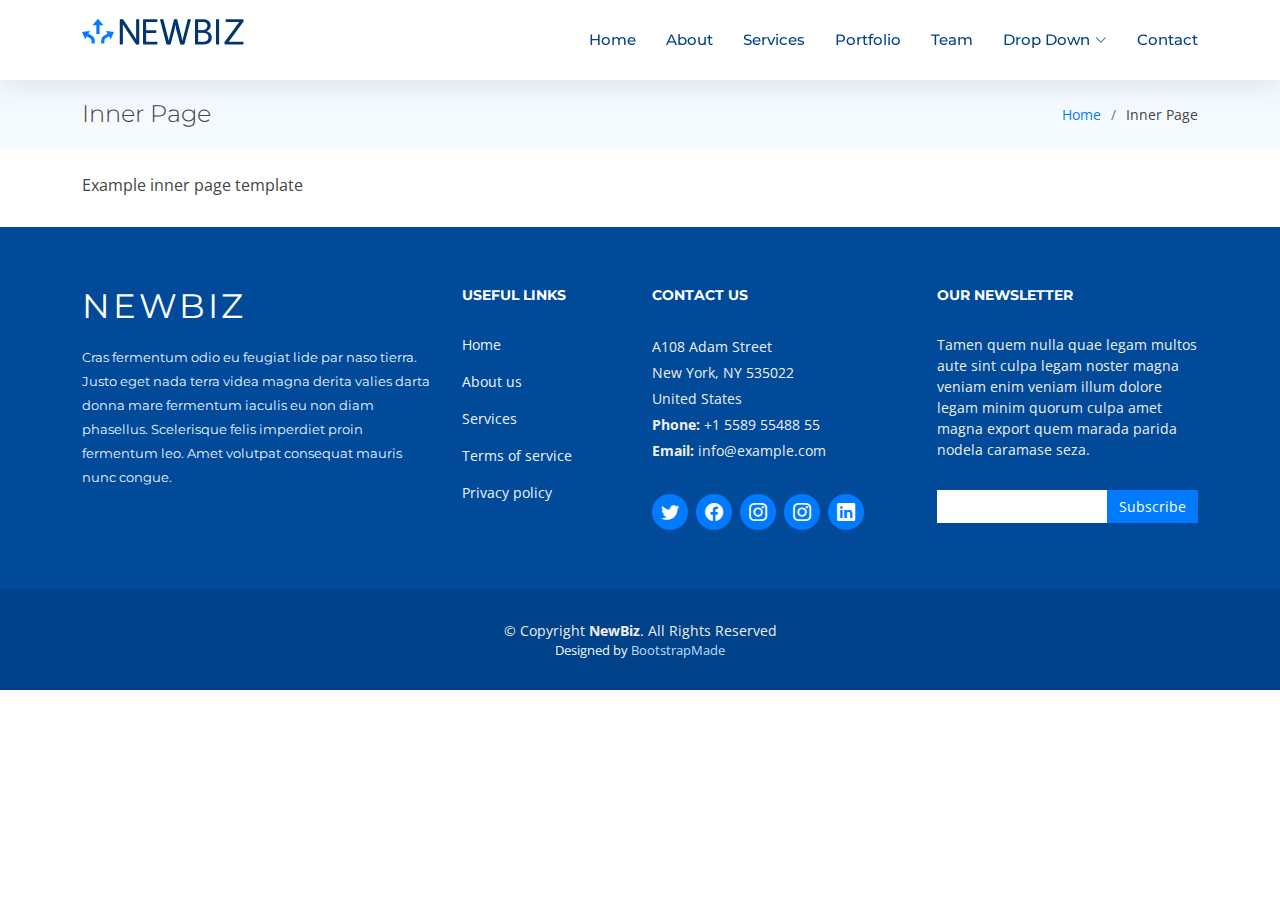
<file: NewBiz/inner-page.html>
<!DOCTYPE html>
<html lang="en">

<head>
  <meta charset="utf-8">
  <meta content="width=device-width, initial-scale=1.0" name="viewport">

  <title>Inner Page - NewBiz Bootstrap Template</title>
  <meta content="" name="description">
  <meta content="" name="keywords">

  <!-- Favicons -->
  <link href="assets/img/favicon.png" rel="icon">
  <link href="assets/img/apple-touch-icon.png" rel="apple-touch-icon">

  <!-- Google Fonts -->
  <link href="https://fonts.googleapis.com/css?family=Open+Sans:300,300i,400,400i,600,600i,700,700i|Montserrat:300,400,500,700" rel="stylesheet">

  <!-- Vendor CSS Files -->
  <link href="assets/vendor/aos/aos.css" rel="stylesheet">
  <link href="assets/vendor/bootstrap/css/bootstrap.min.css" rel="stylesheet">
  <link href="assets/vendor/bootstrap-icons/bootstrap-icons.css" rel="stylesheet">
  <link href="assets/vendor/glightbox/css/glightbox.min.css" rel="stylesheet">
  <link href="assets/vendor/swiper/swiper-bundle.min.css" rel="stylesheet">

  <!-- Template Main CSS File -->
  <link href="assets/css/style.css" rel="stylesheet">

  <!-- =======================================================
  * Template Name: NewBiz - v4.9.1
  * Template URL: https://bootstrapmade.com/newbiz-bootstrap-business-template/
  * Author: BootstrapMade.com
  * License: https://bootstrapmade.com/license/
  ======================================================== -->
</head>

<body>

  <!-- ======= Header ======= -->
  <header id="header" class="fixed-top d-flex align-items-center">
    <div class="container d-flex justify-content-between">

      <div class="logo">
        <!-- Uncomment below if you prefer to use an text logo -->
        <!-- <h1><a href="index.html">NewBiz</a></h1> -->
        <a href="index.html"><img src="assets/img/logo.png" alt="" class="img-fluid"></a>
      </div>

      <nav id="navbar" class="navbar">
        <ul>
          <li><a class="nav-link scrollto " href="#hero">Home</a></li>
          <li><a class="nav-link scrollto" href="#about">About</a></li>
          <li><a class="nav-link scrollto" href="#services">Services</a></li>
          <li><a class="nav-link scrollto " href="#portfolio">Portfolio</a></li>
          <li><a class="nav-link scrollto" href="#team">Team</a></li>
          <li class="dropdown"><a href="#"><span>Drop Down</span> <i class="bi bi-chevron-down"></i></a>
            <ul>
              <li><a href="#">Drop Down 1</a></li>
              <li class="dropdown"><a href="#"><span>Deep Drop Down</span> <i class="bi bi-chevron-right"></i></a>
                <ul>
                  <li><a href="#">Deep Drop Down 1</a></li>
                  <li><a href="#">Deep Drop Down 2</a></li>
                  <li><a href="#">Deep Drop Down 3</a></li>
                  <li><a href="#">Deep Drop Down 4</a></li>
                  <li><a href="#">Deep Drop Down 5</a></li>
                </ul>
              </li>
              <li><a href="#">Drop Down 2</a></li>
              <li><a href="#">Drop Down 3</a></li>
              <li><a href="#">Drop Down 4</a></li>
            </ul>
          </li>
          <li><a class="nav-link scrollto" href="#contact">Contact</a></li>
        </ul>
        <i class="bi bi-list mobile-nav-toggle"></i>
      </nav><!-- .navbar -->

    </div>
  </header><!-- #header -->

  <main id="main">

    <!-- ======= Breadcrumbs Section ======= -->
    <section class="breadcrumbs">
      <div class="container">

        <div class="d-flex justify-content-between align-items-center">
          <h2>Inner Page</h2>
          <ol>
            <li><a href="index.html">Home</a></li>
            <li>Inner Page</li>
          </ol>
        </div>

      </div>
    </section><!-- End Breadcrumbs Section -->

    <section class="inner-page pt-4">
      <div class="container">
        <p>
          Example inner page template
        </p>
      </div>
    </section>

  </main><!-- End #main -->

  <!-- ======= Footer ======= -->
  <footer id="footer">
    <div class="footer-top">
      <div class="container">
        <div class="row">

          <div class="col-lg-4 col-md-6 footer-info">
            <h3>NewBiz</h3>
            <p>Cras fermentum odio eu feugiat lide par naso tierra. Justo eget nada terra videa magna derita valies darta donna mare fermentum iaculis eu non diam phasellus. Scelerisque felis imperdiet proin fermentum leo. Amet volutpat consequat mauris nunc congue.</p>
          </div>

          <div class="col-lg-2 col-md-6 footer-links">
            <h4>Useful Links</h4>
            <ul>
              <li><a href="#">Home</a></li>
              <li><a href="#">About us</a></li>
              <li><a href="#">Services</a></li>
              <li><a href="#">Terms of service</a></li>
              <li><a href="#">Privacy policy</a></li>
            </ul>
          </div>

          <div class="col-lg-3 col-md-6 footer-contact">
            <h4>Contact Us</h4>
            <p>
              A108 Adam Street <br>
              New York, NY 535022<br>
              United States <br>
              <strong>Phone:</strong> +1 5589 55488 55<br>
              <strong>Email:</strong> info@example.com<br>
            </p>

            <div class="social-links">
              <a href="#" class="twitter"><i class="bi bi-twitter"></i></a>
              <a href="#" class="facebook"><i class="bi bi-facebook"></i></a>
              <a href="#" class="instagram"><i class="bi bi-instagram"></i></a>
              <a href="#" class="instagram"><i class="bi bi-instagram"></i></a>
              <a href="#" class="linkedin"><i class="bi bi-linkedin"></i></a>
            </div>

          </div>

          <div class="col-lg-3 col-md-6 footer-newsletter">
            <h4>Our Newsletter</h4>
            <p>Tamen quem nulla quae legam multos aute sint culpa legam noster magna veniam enim veniam illum dolore legam minim quorum culpa amet magna export quem marada parida nodela caramase seza.</p>
            <form action="" method="post">
              <input type="email" name="email"><input type="submit" value="Subscribe">
            </form>
          </div>

        </div>
      </div>
    </div>

    <div class="container">
      <div class="copyright">
        &copy; Copyright <strong>NewBiz</strong>. All Rights Reserved
      </div>
      <div class="credits">
        <!--
        All the links in the footer should remain intact.
        You can delete the links only if you purchased the pro version.
        Licensing information: https://bootstrapmade.com/license/
        Purchase the pro version with working PHP/AJAX contact form: https://bootstrapmade.com/buy/?theme=NewBiz
      -->
        Designed by <a href="https://bootstrapmade.com/">BootstrapMade</a>
      </div>
    </div>
  </footer><!-- End Footer -->

  <a href="#" class="back-to-top d-flex align-items-center justify-content-center"><i class="bi bi-arrow-up-short"></i></a>

  <!-- Vendor JS Files -->
  <script src="assets/vendor/purecounter/purecounter_vanilla.js"></script>
  <script src="assets/vendor/aos/aos.js"></script>
  <script src="assets/vendor/bootstrap/js/bootstrap.bundle.min.js"></script>
  <script src="assets/vendor/glightbox/js/glightbox.min.js"></script>
  <script src="assets/vendor/isotope-layout/isotope.pkgd.min.js"></script>
  <script src="assets/vendor/swiper/swiper-bundle.min.js"></script>
  <script src="assets/vendor/php-email-form/validate.js"></script>

  <!-- Template Main JS File -->
  <script src="assets/js/main.js"></script>

</body>

</html>
</file>
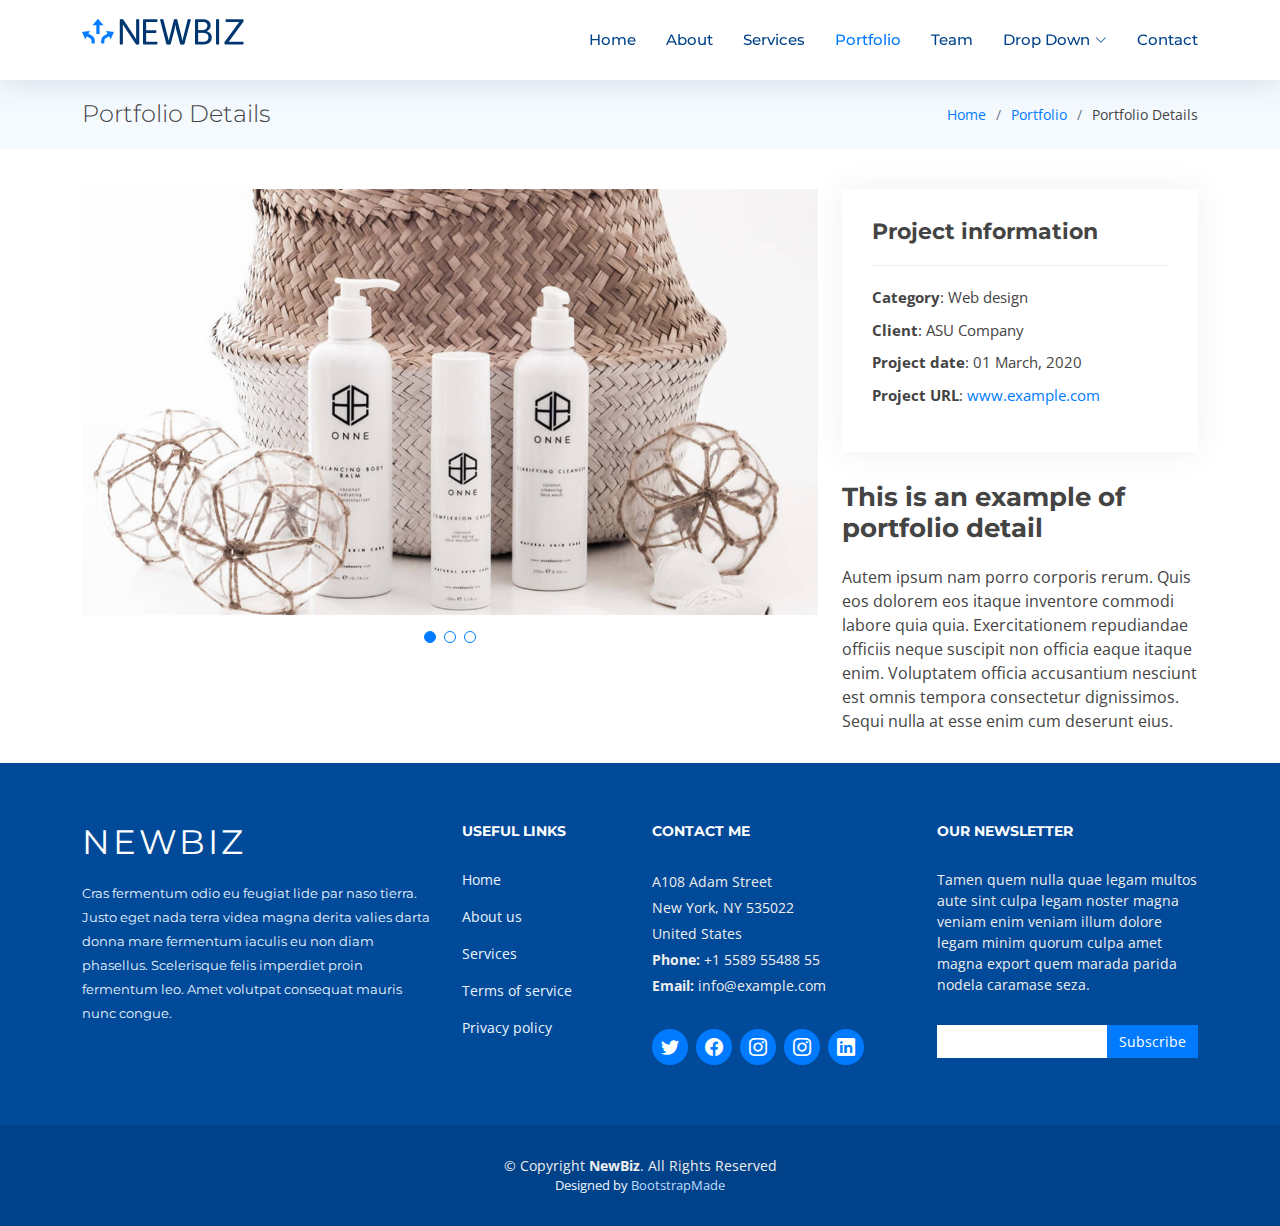
<file: NewBiz/portfolio-details.html>
<!DOCTYPE html>
<html lang="en">

<head>
  <meta charset="utf-8">
  <meta content="width=device-width, initial-scale=1.0" name="viewport">

  <title>Portfolio Details - NewBiz Bootstrap Template</title>
  <meta content="" name="description">
  <meta content="" name="keywords">

  <!-- Favicons -->
  <link href="assets/img/favicon.png" rel="icon">
  <link href="assets/img/apple-touch-icon.png" rel="apple-touch-icon">

  <!-- Google Fonts -->
  <link href="https://fonts.googleapis.com/css?family=Open+Sans:300,300i,400,400i,600,600i,700,700i|Montserrat:300,400,500,700" rel="stylesheet">

  <!-- Vendor CSS Files -->
  <link href="assets/vendor/aos/aos.css" rel="stylesheet">
  <link href="assets/vendor/bootstrap/css/bootstrap.min.css" rel="stylesheet">
  <link href="assets/vendor/bootstrap-icons/bootstrap-icons.css" rel="stylesheet">
  <link href="assets/vendor/glightbox/css/glightbox.min.css" rel="stylesheet">
  <link href="assets/vendor/swiper/swiper-bundle.min.css" rel="stylesheet">

  <!-- Template Main CSS File -->
  <link href="assets/css/style.css" rel="stylesheet">

  <!-- =======================================================
  * Template Name: NewBiz - v4.9.1
  * Template URL: https://bootstrapmade.com/newbiz-bootstrap-business-template/
  * Author: BootstrapMade.com
  * License: https://bootstrapmade.com/license/
  ======================================================== -->
</head>

<body>

  <!-- ======= Header ======= -->
  <header id="header" class="fixed-top d-flex align-items-center">
    <div class="container d-flex justify-content-between">

      <div class="logo">
        <!-- Uncomment below if you prefer to use an text logo -->
        <!-- <h1><a href="index.html">NewBiz</a></h1> -->
        <a href="index.html"><img src="assets/img/logo.png" alt="" class="img-fluid"></a>
      </div>

      <nav id="navbar" class="navbar">
        <ul>
          <li><a class="nav-link scrollto " href="#hero">Home</a></li>
          <li><a class="nav-link scrollto" href="#about">About</a></li>
          <li><a class="nav-link scrollto" href="#services">Services</a></li>
          <li><a class="nav-link scrollto active" href="#portfolio">Portfolio</a></li>
          <li><a class="nav-link scrollto" href="#team">Team</a></li>
          <li class="dropdown"><a href="#"><span>Drop Down</span> <i class="bi bi-chevron-down"></i></a>
            <ul>
              <li><a href="#">Drop Down 1</a></li>
              <li class="dropdown"><a href="#"><span>Deep Drop Down</span> <i class="bi bi-chevron-right"></i></a>
                <ul>
                  <li><a href="#">Deep Drop Down 1</a></li>
                  <li><a href="#">Deep Drop Down 2</a></li>
                  <li><a href="#">Deep Drop Down 3</a></li>
                  <li><a href="#">Deep Drop Down 4</a></li>
                  <li><a href="#">Deep Drop Down 5</a></li>
                </ul>
              </li>
              <li><a href="#">Drop Down 2</a></li>
              <li><a href="#">Drop Down 3</a></li>
              <li><a href="#">Drop Down 4</a></li>
            </ul>
          </li>
          <li><a class="nav-link scrollto" href="#contact">Contact</a></li>
        </ul>
        <i class="bi bi-list mobile-nav-toggle"></i>
      </nav><!-- .navbar -->

    </div>
  </header><!-- #header -->

  <main id="main">

    <!-- ======= Breadcrumbs Section ======= -->
    <section class="breadcrumbs">
      <div class="container">

        <div class="d-flex justify-content-between align-items-center">
          <h2>Portfolio Details</h2>
          <ol>
            <li><a href="index.html">Home</a></li>
            <li><a href="portfolio.html">Portfolio</a></li>
            <li>Portfolio Details</li>
          </ol>
        </div>

      </div>
    </section><!-- Breadcrumbs Section -->

    <!-- ======= Portfolio Details Section ======= -->
    <section id="portfolio-details" class="portfolio-details">
      <div class="container">

        <div class="row gy-4">

          <div class="col-lg-8">
            <div class="portfolio-details-slider swiper">
              <div class="swiper-wrapper align-items-center">

                <div class="swiper-slide">
                  <img src="assets/img/portfolio/portfolio-details-1.jpg" alt="">
                </div>

                <div class="swiper-slide">
                  <img src="assets/img/portfolio/portfolio-details-2.jpg" alt="">
                </div>

                <div class="swiper-slide">
                  <img src="assets/img/portfolio/portfolio-details-3.jpg" alt="">
                </div>

              </div>
              <div class="swiper-pagination"></div>
            </div>
          </div>

          <div class="col-lg-4">
            <div class="portfolio-info">
              <h3>Project information</h3>
              <ul>
                <li><strong>Category</strong>: Web design</li>
                <li><strong>Client</strong>: ASU Company</li>
                <li><strong>Project date</strong>: 01 March, 2020</li>
                <li><strong>Project URL</strong>: <a href="#">www.example.com</a></li>
              </ul>
            </div>
            <div class="portfolio-description">
              <h2>This is an example of portfolio detail</h2>
              <p>
                Autem ipsum nam porro corporis rerum. Quis eos dolorem eos itaque inventore commodi labore quia quia. Exercitationem repudiandae officiis neque suscipit non officia eaque itaque enim. Voluptatem officia accusantium nesciunt est omnis tempora consectetur dignissimos. Sequi nulla at esse enim cum deserunt eius.
              </p>
            </div>
          </div>

        </div>

      </div>
    </section><!-- End Portfolio Details Section -->

  </main><!-- End #main -->

  <!-- ======= Footer ======= -->
  <footer id="footer">
    <div class="footer-top">
      <div class="container">
        <div class="row">

          <div class="col-lg-4 col-md-6 footer-info">
            <h3>NewBiz</h3>
            <p>Cras fermentum odio eu feugiat lide par naso tierra. Justo eget nada terra videa magna derita valies darta donna mare fermentum iaculis eu non diam phasellus. Scelerisque felis imperdiet proin fermentum leo. Amet volutpat consequat mauris nunc congue.</p>
          </div>

          <div class="col-lg-2 col-md-6 footer-links">
            <h4>Useful Links</h4>
            <ul>
              <li><a href="#">Home</a></li>
              <li><a href="#">About us</a></li>
              <li><a href="#">Services</a></li>
              <li><a href="#">Terms of service</a></li>
              <li><a href="#">Privacy policy</a></li>
            </ul>
          </div>

          <div class="col-lg-3 col-md-6 footer-contact">
            <h4>CONTACT ME </h4>
            <p>
              A108 Adam Street <br>
              New York, NY 535022<br>
              United States <br>
              <strong>Phone:</strong> +1 5589 55488 55<br>
              <strong>Email:</strong> info@example.com<br>
            </p>

            <div class="social-links">
              <a href="#" class="twitter"><i class="bi bi-twitter"></i></a>
              <a href="#" class="facebook"><i class="bi bi-facebook"></i></a>
              <a href="#" class="instagram"><i class="bi bi-instagram"></i></a>
              <a href="#" class="instagram"><i class="bi bi-instagram"></i></a>
              <a href="#" class="linkedin"><i class="bi bi-linkedin"></i></a>
            </div>

          </div>

          <div class="col-lg-3 col-md-6 footer-newsletter">
            <h4>Our Newsletter</h4>
            <p>Tamen quem nulla quae legam multos aute sint culpa legam noster magna veniam enim veniam illum dolore legam minim quorum culpa amet magna export quem marada parida nodela caramase seza.</p>
            <form action="" method="post">
              <input type="email" name="email"><input type="submit" value="Subscribe">
            </form>
          </div>

        </div>
      </div>
    </div>

    <div class="container">
      <div class="copyright">
        &copy; Copyright <strong>NewBiz</strong>. All Rights Reserved
      </div>
      <div class="credits">
        <!--
        All the links in the footer should remain intact.
        You can delete the links only if you purchased the pro version.
        Licensing information: https://bootstrapmade.com/license/
        Purchase the pro version with working PHP/AJAX contact form: https://bootstrapmade.com/buy/?theme=NewBiz
      -->
        Designed by <a href="https://bootstrapmade.com/">BootstrapMade</a>
      </div>
    </div>
  </footer><!-- End Footer -->

  <a href="#" class="back-to-top d-flex align-items-center justify-content-center"><i class="bi bi-arrow-up-short"></i></a>

  <!-- Vendor JS Files -->
  <script src="assets/vendor/purecounter/purecounter_vanilla.js"></script>
  <script src="assets/vendor/aos/aos.js"></script>
  <script src="assets/vendor/bootstrap/js/bootstrap.bundle.min.js"></script>
  <script src="assets/vendor/glightbox/js/glightbox.min.js"></script>
  <script src="assets/vendor/isotope-layout/isotope.pkgd.min.js"></script>
  <script src="assets/vendor/swiper/swiper-bundle.min.js"></script>
  <script src="assets/vendor/php-email-form/validate.js"></script>

  <!-- Template Main JS File -->
  <script src="assets/js/main.js"></script>

</body>

</html>
</file>
<file: NewBiz/assets/css/style.css>
/**
* Template Name: NewBiz - v4.9.1
* Template URL: https://bootstrapmade.com/newbiz-bootstrap-business-template/
* Author: BootstrapMade.com
* License: https://bootstrapmade.com/license/
*/

/*--------------------------------------------------------------
# General
--------------------------------------------------------------*/
body {
  background: #fff;
  color: #444;
  font-family: "Open Sans", sans-serif;
}

a {
  color: #007bff;
  text-decoration: none;
  transition: 0.5s;
}

a:hover,
a:active,
a:focus {
  color: #0b6bd3;
  outline: none;
  text-decoration: none;
}

p {
  padding: 0;
  margin: 0 0 30px 0;
}

h1,
h2,
h3,
h4,
h5,
h6 {
  font-family: "Montserrat", sans-serif;
  font-weight: 400;
  margin: 0 0 20px 0;
  padding: 0;
}

/*--------------------------------------------------------------
# Back to top button
--------------------------------------------------------------*/
.back-to-top {
  position: fixed;
  visibility: hidden;
  opacity: 0;
  right: 15px;
  bottom: 15px;
  z-index: 996;
  background: #007bff;
  width: 40px;
  height: 40px;
  border-radius: 50px;
  transition: all 0.4s;
}

.back-to-top i {
  font-size: 28px;
  color: #fff;
  line-height: 0;
}

.back-to-top:hover {
  background: #2990ff;
  color: #fff;
}

.back-to-top.active {
  visibility: visible;
  opacity: 1;
}

/*--------------------------------------------------------------
# Header
--------------------------------------------------------------*/
#header {
  height: 80px;
  z-index: 997;
  transition: all 0.5s;
  background: #fff;
  box-shadow: 0px 0px 30px rgba(127, 137, 161, 0.3);
}

#header.header-scrolled {
  height: 60px;
}

#header .logo h1 {
  font-size: 36px;
  margin: 0;
  padding: 0;
  font-weight: 400;
  letter-spacing: 3px;
  text-transform: uppercase;
}

@media (max-width: 991px) {
  #header .logo h1 {
    font-size: 28px;
  }
}

#header .logo h1 a,
#header .logo h1 a:hover {
  color: #00366f;
  text-decoration: none;
}

#header .logo img {
  padding: 0;
  max-height: 26px;
}

/*--------------------------------------------------------------
# Navigation Menu
--------------------------------------------------------------*/
/**
* Desktop Navigation 
*/
.navbar {
  padding: 0;
}

.navbar ul {
  margin: 0;
  padding: 0;
  display: flex;
  list-style: none;
  align-items: center;
}

.navbar li {
  position: relative;
}

.navbar a,
.navbar a:focus {
  display: flex;
  align-items: center;
  justify-content: space-between;
  padding: 10px 0 10px 30px;
  font-family: "Montserrat", sans-serif;
  font-size: 15px;
  color: #004289;
  font-weight: 500;
  white-space: nowrap;
  transition: 0.3s;
}

.navbar a i,
.navbar a:focus i {
  font-size: 12px;
  line-height: 0;
  margin-left: 5px;
}

.navbar a:hover,
.navbar .active,
.navbar .active:focus,
.navbar li:hover>a {
  color: #007bff;
}

.navbar .dropdown ul {
  display: block;
  position: absolute;
  left: 14px;
  top: calc(100% + 30px);
  margin: 0;
  padding: 10px 0;
  z-index: 99;
  opacity: 0;
  visibility: hidden;
  background: #fff;
  box-shadow: 0px 0px 30px rgba(127, 137, 161, 0.25);
  transition: 0.3s;
}

.navbar .dropdown ul li {
  min-width: 200px;
}

.navbar .dropdown ul a {
  padding: 10px 20px;
  font-size: 14px;
  text-transform: none;
}

.navbar .dropdown ul a i {
  font-size: 12px;
}

.navbar .dropdown ul a:hover,
.navbar .dropdown ul .active:hover,
.navbar .dropdown ul li:hover>a {
  color: #007bff;
}

.navbar .dropdown:hover>ul {
  opacity: 1;
  top: 100%;
  visibility: visible;
}

.navbar .dropdown .dropdown ul {
  top: 0;
  left: calc(100% - 30px);
  visibility: hidden;
}

.navbar .dropdown .dropdown:hover>ul {
  opacity: 1;
  top: 0;
  left: 100%;
  visibility: visible;
}

@media (max-width: 1366px) {
  .navbar .dropdown .dropdown ul {
    left: -90%;
  }

  .navbar .dropdown .dropdown:hover>ul {
    left: -100%;
  }
}

/**
* Mobile Navigation 
*/
.mobile-nav-toggle {
  color: #283d50;
  font-size: 28px;
  cursor: pointer;
  display: none;
  line-height: 0;
  transition: 0.5s;
}

.mobile-nav-toggle.bi-x {
  color: #fff;
}

@media (max-width: 991px) {
  .mobile-nav-toggle {
    display: block;
  }

  .navbar ul {
    display: none;
  }
}

.navbar-mobile {
  position: fixed;
  overflow: hidden;
  top: 0;
  right: 0;
  left: 0;
  bottom: 0;
  background: rgba(23, 35, 46, 0.9);
  transition: 0.3s;
  z-index: 999;
}

.navbar-mobile .mobile-nav-toggle {
  position: absolute;
  top: 15px;
  right: 15px;
}

.navbar-mobile ul {
  display: block;
  position: absolute;
  top: 55px;
  right: 15px;
  bottom: 15px;
  left: 15px;
  padding: 10px 0;
  background-color: #fff;
  overflow-y: auto;
  transition: 0.3s;
}

.navbar-mobile a,
.navbar-mobile a:focus {
  padding: 10px 20px;
  font-size: 15px;
  color: #004289;
}

.navbar-mobile a:hover,
.navbar-mobile .active,
.navbar-mobile li:hover>a {
  color: #007bff;
}

.navbar-mobile .dropdown ul {
  position: static;
  display: none;
  margin: 10px 20px;
  padding: 10px 0;
  z-index: 99;
  opacity: 1;
  visibility: visible;
  background: #fff;
  box-shadow: 0px 0px 30px rgba(127, 137, 161, 0.25);
}

.navbar-mobile .dropdown ul li {
  min-width: 200px;
}

.navbar-mobile .dropdown ul a {
  padding: 10px 20px;
}

.navbar-mobile .dropdown ul a i {
  font-size: 12px;
}

.navbar-mobile .dropdown ul a:hover,
.navbar-mobile .dropdown ul .active:hover,
.navbar-mobile .dropdown ul li:hover>a {
  color: #007bff;
}

.navbar-mobile .dropdown>.dropdown-active {
  display: block;
}

/*--------------------------------------------------------------
# Hero Section
--------------------------------------------------------------*/
#hero {
  width: 100%;
  position: relative;
  background: url("../img/S219.png") center bottom no-repeat;
  background-size: cover;
  padding: 200px 0 120px 0;
}

@media (max-width: 991px) {
  #hero {
    padding: 140px 0 60px 0;
  }
}

@media (max-width: 574px) {
  #hero {
    padding: 100px 0 20px 0;
  }
}

#hero .hero-img {
  width: 50%;
  float: right;
}

@media (max-width: 991px) {
  #hero .hero-img {
    width: 80%;
    float: none;
    margin: 0 auto 25px auto;
  }
}

#hero .hero-info {
  width: 50%;
  float: left;
}

@media (max-width: 991px) {
  #hero .hero-info {
    width: 80%;
    float: none;
    margin: auto;
    text-align: center;
  }
}

@media (max-width: 767px) {
  #hero .hero-info {
    width: 100%;
  }
}

#hero .hero-info h2 {
  color: #fff;
  margin-bottom: 40px;
  font-size: 48px;
  font-weight: 700;
}

#hero .hero-info h2 span {
  color: #74b5fc;
  text-decoration: underline;
}

@media (max-width: 767px) {
  #hero .hero-info h2 {
    font-size: 34px;
    margin-bottom: 30px;
  }
}

#hero .hero-info .btn-get-started,
#hero .hero-info .btn-services {
  font-family: "Montserrat", sans-serif;
  font-size: 14px;
  font-weight: 600;
  letter-spacing: 1px;
  display: inline-block;
  padding: 10px 32px;
  border-radius: 50px;
  transition: 0.5s;
  margin: 0 20px 20px 0;
  color: #fff;
}

#hero .hero-info .btn-get-started {
  background: #007bff;
  border: 2px solid #007bff;
  color: #fff;
}

#hero .hero-info .btn-get-started:hover {
  background: none;
  border-color: #fff;
  color: #fff;
}

#hero .hero-info .btn-services {
  border: 2px solid #fff;
}

#hero .hero-info .btn-services:hover {
  background: #007bff;
  border-color: #007bff;
  color: #fff;
}

/*--------------------------------------------------------------
# Sections
--------------------------------------------------------------*/
section {
  overflow: hidden;
}

/* Sections Header
--------------------------------*/
.section-header h3 {
  font-size: 36px;
  color: #283d50;
  text-align: center;
  font-weight: 500;
  position: relative;
}

.section-header p {
  text-align: center;
  margin: auto;
  font-size: 15px;
  padding-bottom: 60px;
  color: #556877;
  width: 50%;
}

@media (max-width: 767px) {
  .section-header p {
    width: 100%;
  }
}

/* Section with background
--------------------------------*/
.section-bg {
  background: #ecf5ff;
}

/*--------------------------------------------------------------
# Breadcrumbs
--------------------------------------------------------------*/
.breadcrumbs {
  padding: 20px 0;
  background-color: #f5faff;
  min-height: 40px;
  margin-top: 80px;
}

@media (max-width: 992px) {
  .breadcrumbs {
    margin-top: 60px;
  }
}

.breadcrumbs h2 {
  font-size: 24px;
  font-weight: 300;
  margin: 0;
}

@media (max-width: 992px) {
  .breadcrumbs h2 {
    margin: 0 0 10px 0;
  }
}

.breadcrumbs ol {
  display: flex;
  flex-wrap: wrap;
  list-style: none;
  padding: 0;
  margin: 0;
  font-size: 14px;
}

.breadcrumbs ol li+li {
  padding-left: 10px;
}

.breadcrumbs ol li+li::before {
  display: inline-block;
  padding-right: 10px;
  color: #6c757d;
  content: "/";
}

@media (max-width: 768px) {
  .breadcrumbs .d-flex {
    display: block !important;
  }

  .breadcrumbs ol {
    display: block;
  }

  .breadcrumbs ol li {
    display: inline-block;
  }
}

/* About Us Section
--------------------------------*/
#about {
  background: #fff;
  padding: 60px 0;
}

#about .about-container .background {
  margin: 20px 0;
}

#about .about-container .content {
  background: #fff;
}

#about .about-container .title {
  color: #333;
  font-weight: 700;
  font-size: 32px;
}

#about .about-container p {
  line-height: 26px;
}

#about .about-container p:last-child {
  margin-bottom: 0;
}

#about .about-container .icon-box {
  background: #fff;
  background-size: cover;
  padding: 0 0 30px 0;
}

#about .about-container .icon-box .icon {
  float: left;
  background: #fff;
  width: 64px;
  height: 64px;
  display: flex;
  justify-content: center;
  align-items: center;
  border-radius: 50%;
  border: 2px solid #007bff;
  transition: all 0.3s ease-in-out;
}

#about .about-container .icon-box .icon i {
  color: #007bff;
  font-size: 24px;
  line-height: 0;
}

#about .about-container .icon-box:hover .icon {
  background: #007bff;
}

#about .about-container .icon-box:hover .icon i {
  color: #fff;
}

#about .about-container .icon-box .title {
  margin-left: 80px;
  font-weight: 600;
  margin-bottom: 5px;
  font-size: 18px;
}

#about .about-container .icon-box .title a {
  color: #283d50;
}

#about .about-container .icon-box .description {
  margin-left: 80px;
  line-height: 24px;
  font-size: 14px;
}

#about .about-extra {
  padding-top: 60px;
}

#about .about-extra h4 {
  font-weight: 600;
  font-size: 24px;
}

/* Services Section
--------------------------------*/
#services {
  padding: 60px 0 40px 0;
  box-shadow: inset 0px 0px 12px 0px rgba(0, 0, 0, 0.1);
}

#services .box {
  padding: 30px;
  position: relative;
  overflow: hidden;
  border-radius: 10px;
  margin: 0 10px 40px 10px;
  background: #fff;
  box-shadow: 0 10px 29px 0 rgba(68, 88, 144, 0.1);
  transition: all 0.3s ease-in-out;
}

#services .box:hover {
  transform: translateY(-5px);
}

#services .icon {
  position: absolute;
  left: -15px;
  top: calc(50% - 32px);
}

#services .icon i {
  font-size: 64px;
  line-height: 0;
  transition: 0.5s;
}

#services .title {
  margin-left: 40px;
  font-weight: 700;
  margin-bottom: 15px;
  font-size: 18px;
}

#services .title a {
  color: #111;
}

#services .box:hover .title a {
  color: #007bff;
}

#services .description {
  font-size: 14px;
  margin-left: 40px;
  line-height: 24px;
  margin-bottom: 0;
}

#why-us {
  padding: 60px 0;
  background: #004a99;
}

#why-us .section-header h3,
#why-us .section-header p {
  color: #fff;
}

#why-us .card {
  background: #00458f;
  border-color: #00458f;
  border-radius: 10px;
  margin: 0 15px;
  padding: 15px 0;
  text-align: center;
  color: #fff;
  transition: 0.3s ease-in-out;
  height: 100%;
}

@media (max-width: 991px) {
  #why-us .card {
    margin: 0;
  }
}

#why-us .card:hover {
  background: #003b7a;
  border-color: #003b7a;
}

#why-us .card i {
  font-size: 48px;
  padding-top: 15px;
  color: #bfddfe;
}

#why-us .card h5 {
  font-size: 22px;
  font-weight: 600;
}

#why-us .card p {
  font-size: 15px;
  color: #d8eafe;
}

#why-us .card .readmore {
  color: #fff;
  font-weight: 600;
  display: inline-block;
  transition: 0.3s ease-in-out;
  border-bottom: #00458f solid 2px;
}

#why-us .card .readmore:hover {
  border-bottom: #fff solid 2px;
}

#why-us .counters {
  padding-top: 40px;
}

#why-us .counters span {
  font-family: "Montserrat", sans-serif;
  font-weight: bold;
  font-size: 48px;
  display: block;
  color: #fff;
}

#why-us .counters p {
  padding: 0;
  margin: 0 0 20px 0;
  font-family: "Montserrat", sans-serif;
  font-size: 14px;
  color: #cce5ff;
}

/* Portfolio Section
--------------------------------*/
#portfolio {
  padding: 60px 0;
  box-shadow: 0px 0px 12px 0px rgba(0, 0, 0, 0.1);
}

#portfolio #portfolio-flters {
  padding: 0;
  margin: 5px 0 35px 0;
  list-style: none;
  text-align: center;
}

#portfolio #portfolio-flters li {
  cursor: pointer;
  margin: 15px 15px 15px 0;
  display: inline-block;
  padding: 6px 20px;
  font-size: 12px;
  line-height: 20px;
  color: #007bff;
  border-radius: 50px;
  text-transform: uppercase;
  background: #ecf5ff;
  margin-bottom: 5px;
  transition: all 0.3s ease-in-out;
}

#portfolio #portfolio-flters li:hover,
#portfolio #portfolio-flters li.filter-active {
  background: #007bff;
  color: #fff;
}

#portfolio #portfolio-flters li:last-child {
  margin-right: 0;
}

#portfolio .portfolio-item {
  position: relative;
  overflow: hidden;
  margin-bottom: 30px;
}

#portfolio .portfolio-item .portfolio-wrap {
  overflow: hidden;
  position: relative;
  border-radius: 6px;
  margin: 0;
}

#portfolio .portfolio-item .portfolio-wrap:hover img {
  opacity: 0.4;
  transition: 0.3s;
}

#portfolio .portfolio-item .portfolio-wrap .portfolio-info {
  position: absolute;
  top: 0;
  right: 0;
  bottom: 0;
  left: 0;
  display: flex;
  justify-content: center;
  align-items: center;
  flex-direction: column;
  text-align: center;
  opacity: 0;
  transition: 0.2s linear;
}

#portfolio .portfolio-item .portfolio-wrap .portfolio-info h4 {
  font-size: 22px;
  line-height: 1px;
  font-weight: 700;
  margin-bottom: 14px;
  padding-bottom: 0;
}

#portfolio .portfolio-item .portfolio-wrap .portfolio-info h4 a {
  color: #fff;
}

#portfolio .portfolio-item .portfolio-wrap .portfolio-info h4 a:hover {
  color: #007bff;
}

#portfolio .portfolio-item .portfolio-wrap .portfolio-info p {
  padding: 0;
  margin: 0;
  color: #e2effe;
  font-weight: 500;
  font-size: 14px;
  text-transform: uppercase;
}

#portfolio .portfolio-item .portfolio-wrap .portfolio-info .link-preview,
#portfolio .portfolio-item .portfolio-wrap .portfolio-info .link-details {
  display: inline-flex;
  align-items: center;
  justify-content: center;
  line-height: 1;
  width: 36px;
  height: 36px;
  background: #007bff;
  border-radius: 50%;
  margin: 10px 4px 0 4px;
}

#portfolio .portfolio-item .portfolio-wrap .portfolio-info .link-preview i,
#portfolio .portfolio-item .portfolio-wrap .portfolio-info .link-details i {
  font-size: 22px;
  color: #fff;
  line-height: 0;
}

#portfolio .portfolio-item .portfolio-wrap .portfolio-info .link-preview:hover,
#portfolio .portfolio-item .portfolio-wrap .portfolio-info .link-details:hover {
  background: #3395ff;
}

#portfolio .portfolio-item .portfolio-wrap .portfolio-info .link-preview:hover i,
#portfolio .portfolio-item .portfolio-wrap .portfolio-info .link-details:hover i {
  color: #fff;
}

#portfolio .portfolio-item .portfolio-wrap:hover {
  background: #003166;
}

#portfolio .portfolio-item .portfolio-wrap:hover .portfolio-info {
  opacity: 1;
}

/*--------------------------------------------------------------
# Portfolio Details
--------------------------------------------------------------*/
.portfolio-details {
  padding-top: 40px;
}

.portfolio-details .portfolio-details-slider img {
  width: 100%;
}

.portfolio-details .portfolio-details-slider .swiper-pagination {
  margin-top: 20px;
  position: relative;
}

.portfolio-details .portfolio-details-slider .swiper-pagination .swiper-pagination-bullet {
  width: 12px;
  height: 12px;
  background-color: #fff;
  opacity: 1;
  border: 1px solid #007bff;
}

.portfolio-details .portfolio-details-slider .swiper-pagination .swiper-pagination-bullet-active {
  background-color: #007bff;
}

.portfolio-details .portfolio-info {
  padding: 30px;
  box-shadow: 0px 0 30px rgba(40, 61, 80, 0.08);
}

.portfolio-details .portfolio-info h3 {
  font-size: 22px;
  font-weight: 700;
  margin-bottom: 20px;
  padding-bottom: 20px;
  border-bottom: 1px solid #eee;
}

.portfolio-details .portfolio-info ul {
  list-style: none;
  padding: 0;
  font-size: 15px;
}

.portfolio-details .portfolio-info ul li+li {
  margin-top: 10px;
}

.portfolio-details .portfolio-description {
  padding-top: 30px;
}

.portfolio-details .portfolio-description h2 {
  font-size: 26px;
  font-weight: 700;
  margin-bottom: 20px;
}

.portfolio-details .portfolio-description p {
  padding: 0;
}

/* Testimonials Section
--------------------------------*/
#testimonials {
  padding: 60px 0;
  box-shadow: inset 0px 0px 12px 0px rgba(0, 0, 0, 0.1);
}

#testimonials .section-header {
  margin-bottom: 40px;
}

#testimonials .testimonials-carousel,
#testimonials .testimonials-slider {
  overflow: hidden;
}

@media (max-width: 767px) {
  #testimonials .testimonial-item {
    text-align: center;
  }
}

#testimonials .testimonial-item .testimonial-img {
  width: 120px;
  border-radius: 50%;
  border: 4px solid #fff;
  float: left;
}

@media (max-width: 767px) {
  #testimonials .testimonial-item .testimonial-img {
    float: none;
    margin: auto;
  }
}

#testimonials .testimonial-item h3 {
  font-size: 20px;
  font-weight: bold;
  margin: 10px 0 5px 0;
  color: #111;
  margin-left: 140px;
}

#testimonials .testimonial-item h4 {
  font-size: 14px;
  color: #999;
  margin: 0 0 15px 0;
  margin-left: 140px;
}

#testimonials .testimonial-item p {
  font-style: italic;
  margin: 0 0 15px 140px;
}

@media (min-width: 992px) {
  #testimonials .testimonial-item p {
    width: 80%;
  }
}

@media (max-width: 767px) {

  #testimonials .testimonial-item h3,
  #testimonials .testimonial-item h4,
  #testimonials .testimonial-item p {
    margin-left: 0;
  }
}

#testimonials .swiper-pagination {
  margin-top: 20px;
  position: relative;
}

#testimonials .swiper-pagination .swiper-pagination-bullet {
  width: 12px;
  height: 12px;
  background-color: #fff;
  opacity: 1;
  border: 1px solid #007bff;
}

#testimonials .swiper-pagination .swiper-pagination-bullet-active {
  background-color: #007bff;
}

/* Team Section
--------------------------------*/
#team {
  background: #fff;
  padding: 60px 0;
  box-shadow: 0px 0px 12px 0px rgba(0, 0, 0, 0.1);
}

#team .member {
  text-align: center;
  margin-bottom: 20px;
  position: relative;
  border-radius: 50%;
  overflow: hidden;
}

#team .member .member-info {
  opacity: 0;
  display: flex;
  justify-content: center;
  align-items: center;
  position: absolute;
  bottom: 0;
  top: 0;
  left: 0;
  right: 0;
  transition: 0.2s;
}

#team .member .member-info-content {
  margin-top: 50px;
  transition: margin 0.2s;
}

#team .member:hover .member-info {
  background: rgba(0, 62, 128, 0.7);
  opacity: 1;
  transition: 0.4s;
}

#team .member:hover .member-info-content {
  margin-top: 0;
  transition: margin 0.4s;
}

#team .member h4 {
  font-weight: 700;
  margin-bottom: 2px;
  font-size: 18px;
  color: #fff;
}

#team .member span {
  font-style: italic;
  display: block;
  font-size: 13px;
  color: #fff;
}

#team .member .social {
  margin-top: 15px;
}

#team .member .social a {
  transition: 0.3s;
  color: rgba(255, 255, 255, 0.7);
}

#team .member .social a:hover {
  color: #fff;
}

#team .member .social i {
  font-size: 18px;
  margin: 0 2px;
}

/* Clients Section
--------------------------------*/
#clients {
  padding: 60px 0;
  box-shadow: inset 0px 0px 12px 0px rgba(0, 0, 0, 0.1);
}

#clients .clients-wrap {
  border-top: 1px solid #d6eaff;
  border-left: 1px solid #d6eaff;
  margin-bottom: 30px;
}

#clients .client-logo {
  padding: 64px;
  display: flex;
  justify-content: center;
  align-items: center;
  border-right: 1px solid #d6eaff;
  border-bottom: 1px solid #d6eaff;
  overflow: hidden;
  background: #fff;
  height: 160px;
}

#clients .client-logo:hover img {
  transform: scale(1.2);
}

#clients img {
  transition: all 0.4s ease-in-out;
}

/* Contact Section
--------------------------------*/
#contact {
  box-shadow: 0px 0px 12px 0px rgba(0, 0, 0, 0.1);
  padding: 60px 0;
  overflow: hidden;
}

#contact .section-header {
  padding-bottom: 30px;
}

#contact .contact-about h3 {
  font-size: 36px;
  margin: 0 0 10px 0;
  padding: 0;
  line-height: 1;
  font-family: "Montserrat", sans-serif;
  font-weight: 300;
  letter-spacing: 3px;
  text-transform: uppercase;
  color: #007bff;
}

#contact .contact-about p {
  font-size: 14px;
  line-height: 24px;
  font-family: "Montserrat", sans-serif;
  color: #888;
}

#contact .social-links {
  padding-bottom: 20px;
}

#contact .social-links a {
  font-size: 18px;
  display: inline-block;
  background: #fff;
  color: #007bff;
  line-height: 1;
  padding: 8px 0;
  margin-right: 4px;
  border-radius: 50%;
  text-align: center;
  width: 36px;
  height: 36px;
  transition: 0.3s;
  border: 1px solid #007bff;
}

#contact .social-links a:hover {
  background: #007bff;
  color: #fff;
}

#contact .info {
  color: #283d50;
}

#contact .info i {
  font-size: 32px;
  color: #007bff;
  float: left;
  line-height: 0;
}

#contact .info p {
  padding: 0 0 10px 36px;
  line-height: 28px;
  font-size: 14px;
}

#contact .php-email-form .error-message {
  display: none;
  color: #fff;
  background: #ed3c0d;
  text-align: left;
  padding: 15px;
  font-weight: 600;
}

#contact .php-email-form .error-message br+br {
  margin-top: 25px;
}

#contact .php-email-form .sent-message {
  display: none;
  color: #fff;
  background: #18d26e;
  text-align: center;
  padding: 15px;
  font-weight: 600;
}

#contact .php-email-form .loading {
  display: none;
  background: #fff;
  text-align: center;
  padding: 15px;
}

#contact .php-email-form .loading:before {
  content: "";
  display: inline-block;
  border-radius: 50%;
  width: 24px;
  height: 24px;
  margin: 0 10px -6px 0;
  border: 3px solid #18d26e;
  border-top-color: #eee;
  -webkit-animation: animate-loading 1s linear infinite;
  animation: animate-loading 1s linear infinite;
}

#contact .php-email-form input,
#contact .php-email-form textarea {
  border-radius: 0;
  box-shadow: none;
  font-size: 14px;
}

#contact .php-email-form input:focus,
#contact .php-email-form textarea:focus {
  border-color: #007bff;
}

#contact .php-email-form input {
  padding: 10px 15px;
}

#contact .php-email-form textarea {
  padding: 12px 15px;
}

#contact .php-email-form button[type=submit] {
  background: #007bff;
  border: 0;
  border-radius: 20px;
  padding: 8px 30px;
  color: #fff;
  transition: 0.3s;
}

#contact .php-email-form button[type=submit]:hover {
  background: #0067d5;
  cursor: pointer;
}

@-webkit-keyframes animate-loading {
  0% {
    transform: rotate(0deg);
  }

  100% {
    transform: rotate(360deg);
  }
}

@keyframes animate-loading {
  0% {
    transform: rotate(0deg);
  }

  100% {
    transform: rotate(360deg);
  }
}

/*--------------------------------------------------------------
# Footer
--------------------------------------------------------------*/
#footer {
  background: #00428a;
  padding: 0 0 30px 0;
  color: #eee;
  font-size: 14px;
}

#footer .footer-top {
  background: #004a99;
  padding: 60px 0 30px 0;
}

#footer .footer-top .footer-info {
  margin-bottom: 30px;
}

#footer .footer-top .footer-info h3 {
  font-size: 34px;
  margin: 0 0 20px 0;
  padding: 2px 0 2px 0;
  line-height: 1;
  font-family: "Montserrat", sans-serif;
  color: #fff;
  font-weight: 400;
  letter-spacing: 3px;
  text-transform: uppercase;
}

#footer .footer-top .footer-info p {
  font-size: 13px;
  line-height: 24px;
  margin-bottom: 0;
  font-family: "Montserrat", sans-serif;
  color: #ecf5ff;
}

#footer .footer-top .social-links a {
  font-size: 18px;
  display: inline-flex;
  align-items: center;
  justify-content: center;
  background: #007bff;
  color: #fff;
  margin-right: 4px;
  border-radius: 50%;
  text-align: center;
  width: 36px;
  height: 36px;
  transition: 0.3s;
}

#footer .footer-top .social-links a i {
  line-height: 0;
}

#footer .footer-top .social-links a:hover {
  background: #0067d5;
  color: #fff;
}

#footer .footer-top h4 {
  font-size: 14px;
  font-weight: bold;
  color: #fff;
  text-transform: uppercase;
  position: relative;
  padding-bottom: 10px;
}

#footer .footer-top .footer-links {
  margin-bottom: 30px;
}

#footer .footer-top .footer-links ul {
  list-style: none;
  padding: 0;
  margin: 0;
}

#footer .footer-top .footer-links ul li {
  padding: 8px 0;
}

#footer .footer-top .footer-links ul li:first-child {
  padding-top: 0;
}

#footer .footer-top .footer-links ul a {
  color: #ecf5ff;
}

#footer .footer-top .footer-links ul a:hover {
  color: #74b5fc;
}

#footer .footer-top .footer-contact {
  margin-bottom: 30px;
}

#footer .footer-top .footer-contact p {
  line-height: 26px;
}

#footer .footer-top .footer-newsletter {
  margin-bottom: 30px;
}

#footer .footer-top .footer-newsletter input[type=email] {
  border: 0;
  padding: 6px 8px;
  width: 65%;
}

#footer .footer-top .footer-newsletter input[type=submit] {
  background: #007bff;
  border: 0;
  width: 35%;
  padding: 6px 0;
  text-align: center;
  color: #fff;
  transition: 0.3s;
  cursor: pointer;
}

#footer .footer-top .footer-newsletter input[type=submit]:hover {
  background: #0062cc;
}

#footer .copyright {
  text-align: center;
  padding-top: 30px;
}

#footer .credits {
  text-align: center;
  font-size: 13px;
  color: #f1f7ff;
}

#footer .credits a {
  color: #bfddfe;
}

#footer .credits a:hover {
  color: #f1f7ff;
}
</file>
